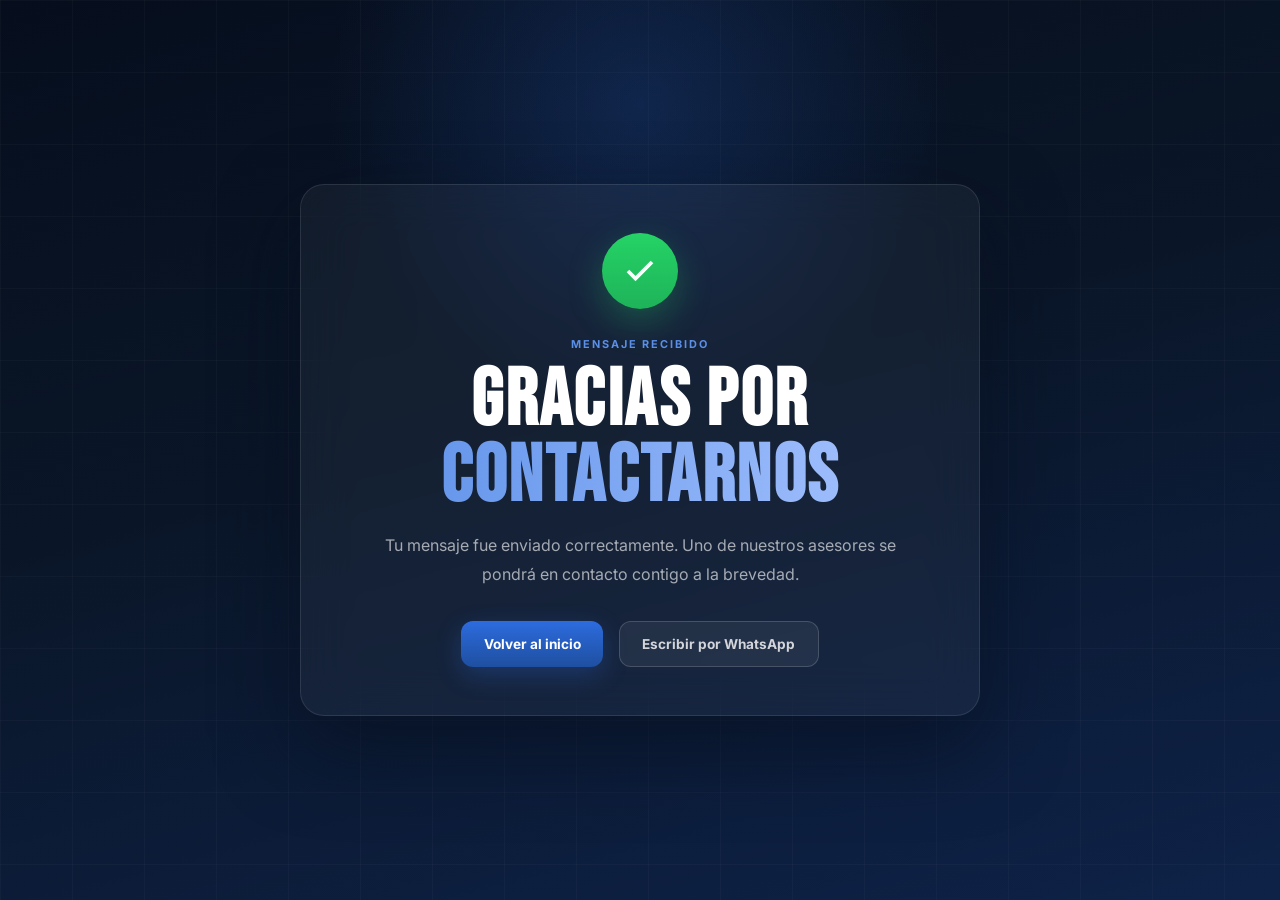
<file: Gracias/index.html>
<!DOCTYPE html>
<html lang="es">
<head>
  <meta charset="UTF-8"/>
  <meta name="viewport" content="width=device-width, initial-scale=1.0"/>
  <title>Mensaje enviado | Nexus Consultores</title>

  <link rel="preconnect" href="https://fonts.googleapis.com"/>
  <link rel="preconnect" href="https://fonts.gstatic.com" crossorigin/>
  <link href="https://fonts.googleapis.com/css2?family=Bebas+Neue&family=Inter:wght@400;500;600;700&family=Libre+Baskerville:wght@400;700&display=swap" rel="stylesheet"/>

  <style>
    :root{
      --navy:#0a1628;
      --blue-mid:#1e4fa0;
      --blue-lt:#2d6cdf;
      --blue-pale:#5b8fe8;
      --white:#fff;
      --r:12px;
    }

    *{margin:0;padding:0;box-sizing:border-box}

    body{
      min-height:100vh;
      font-family:'Inter',sans-serif;
      color:#fff;
      background:linear-gradient(165deg,#060e1d 0%,#0a1628 45%,#0e2248 100%);
      overflow:hidden;
    }

    .success-page{
      min-height:100vh;
      display:flex;
      align-items:center;
      justify-content:center;
      padding:2rem;
      position:relative;
    }

    .success-page::before{
      content:'';
      position:absolute;
      inset:0;
      background-image:
        linear-gradient(rgba(255,255,255,.025) 1px,transparent 1px),
        linear-gradient(90deg,rgba(255,255,255,.025) 1px,transparent 1px);
      background-size:72px 72px;
    }

    .glow{
      position:absolute;
      width:650px;
      height:650px;
      border-radius:50%;
      background:radial-gradient(circle,rgba(45,108,223,.22),transparent 68%);
      top:-220px;
      left:50%;
      transform:translateX(-50%);
    }

    .success-card{
      position:relative;
      z-index:2;
      width:100%;
      max-width:680px;
      padding:3rem;
      text-align:center;
      border-radius:24px;
      background:rgba(255,255,255,.045);
      border:1px solid rgba(255,255,255,.1);
      backdrop-filter:blur(24px);
      box-shadow:0 32px 80px rgba(5,12,28,.55);
    }

    .success-icon{
      width:76px;
      height:76px;
      margin:0 auto 1.4rem;
      border-radius:50%;
      background:linear-gradient(180deg,#25d366,#1eb359);
      display:flex;
      align-items:center;
      justify-content:center;
      box-shadow:0 12px 35px rgba(37,211,102,.28);
    }

    .success-icon svg{
      width:36px;
      height:36px;
      fill:none;
      stroke:#fff;
      stroke-width:2.5;
    }

    .eyebrow{
      display:inline-block;
      font-size:.68rem;
      font-weight:700;
      letter-spacing:.18em;
      text-transform:uppercase;
      color:var(--blue-pale);
      margin-bottom:.8rem;
    }

    h1{
      font-family:'Bebas Neue',sans-serif;
      font-size:clamp(3rem,7vw,5rem);
      line-height:.95;
      letter-spacing:.03em;
      margin-bottom:1rem;
    }

    h1 span{
      display:block;
      background:linear-gradient(90deg,var(--blue-pale),#a8c4ff);
      -webkit-background-clip:text;
      -webkit-text-fill-color:transparent;
    }

    p{
      color:rgba(255,255,255,.62);
      font-size:1rem;
      line-height:1.8;
      max-width:520px;
      margin:0 auto 2rem;
    }

    .success-actions{
      display:flex;
      gap:1rem;
      justify-content:center;
      flex-wrap:wrap;
    }

    .btn-primary,
    .btn-ghost{
      display:inline-flex;
      align-items:center;
      justify-content:center;
      min-height:46px;
      padding:.85rem 1.4rem;
      border-radius:var(--r);
      font-size:.85rem;
      font-weight:700;
      text-decoration:none;
    }

    .btn-primary{
      background:linear-gradient(180deg,var(--blue-lt),var(--blue-mid));
      color:#fff;
      box-shadow:0 8px 24px rgba(45,108,223,.28);
    }

    .btn-ghost{
      color:rgba(255,255,255,.8);
      border:1px solid rgba(255,255,255,.16);
      background:rgba(255,255,255,.06);
    }

    @media(max-width:540px){
      .success-card{
        padding:2.2rem 1.5rem;
      }

      .success-actions{
        flex-direction:column;
      }

      .btn-primary,
      .btn-ghost{
        width:100%;
      }
    }
  </style>
</head>

<body>
  <main class="success-page">
    <div class="glow"></div>

    <section class="success-card">
      <div class="success-icon">
        <svg viewBox="0 0 24 24">
          <path d="M20 6L9 17l-5-5"/>
        </svg>
      </div>

      <span class="eyebrow">Mensaje recibido</span>

      <h1>
        Gracias por
        <span>contactarnos</span>
      </h1>

      <p>
        Tu mensaje fue enviado correctamente. Uno de nuestros asesores se pondrá
        en contacto contigo a la brevedad.
      </p>

      <div class="success-actions">
        <a href="../index.html" class="btn-primary">Volver al inicio</a>
        <a href="https://wa.me/522311439454" class="btn-ghost">Escribir por WhatsApp</a>
      </div>
    </section>
  </main>
</body>
</html>
</file>
